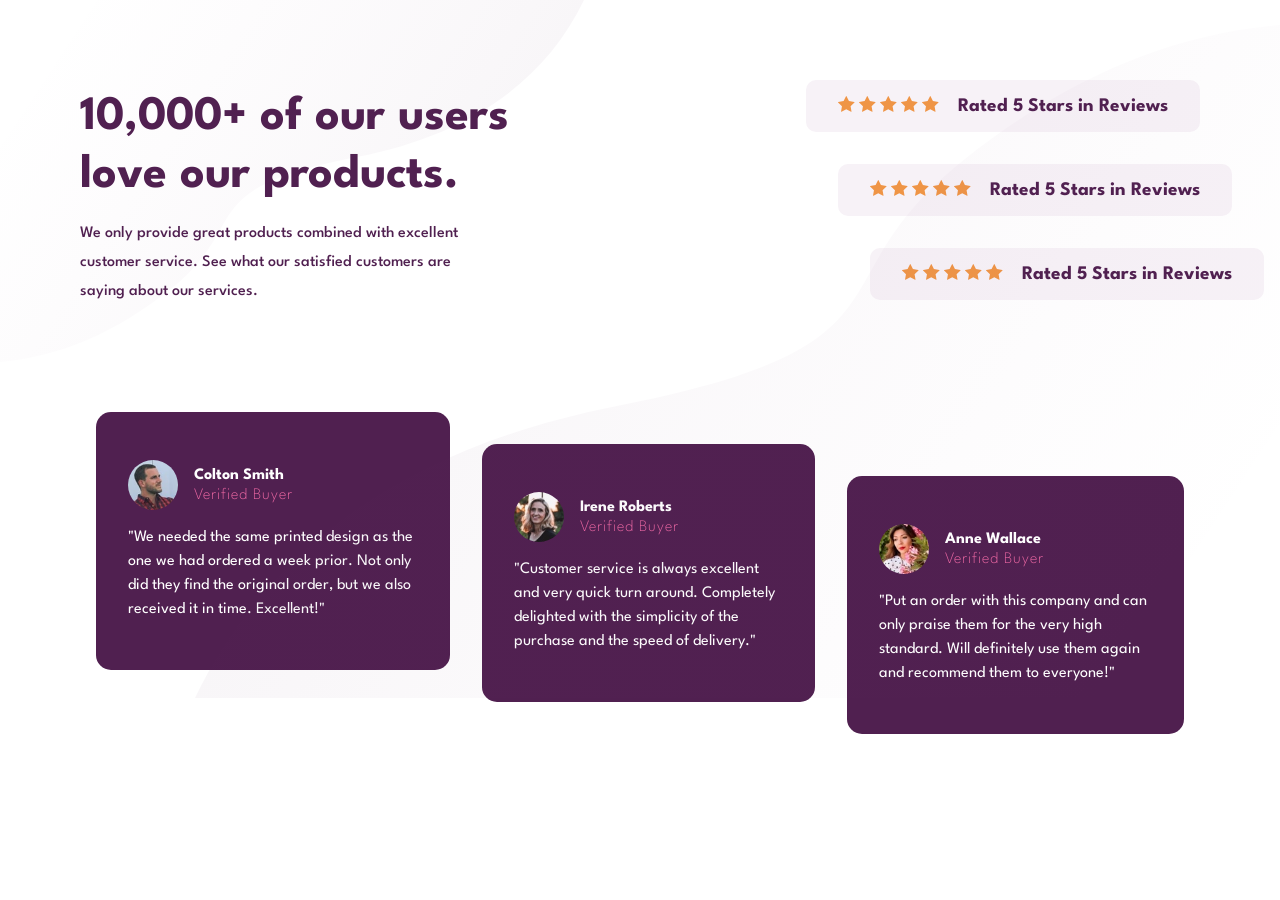
<file: index.html>
<!DOCTYPE html>
<html lang="en">
  <head>
    <meta charset="UTF-8" />
    <meta name="viewport" content="width=device-width, initial-scale=1.0" />
    <link rel="icon" type="image/png" sizes="32x32" href="favicon-32x32.png" />
    <link rel="stylesheet" href="style.css" />
    <title>Frontend Mentor | Social proof section</title>

   
  <body>
    <picture class="pic-top">
      <source srcset="bg-pattern-top-mobile.svg" media="(max-width:767px)">
      <img width="100%" src="bg-pattern-top-desktop.svg" alt="">
    </picture>
    <main>
      <section>
<div class="container">
  <div class="top-title">
  <div class="title">
    <h1> 10,000+ of our users love our products.</h1>
    <p> We only provide great products combined with excellent customer service.
      See what our satisfied customers are saying about our services.</p>
  </div>
  <div class="servesic">
<div class="row-stars one">
  <div class="stars-img">
    <img src="icon-star.svg" alt="">
    <img src="icon-star.svg" alt="">
    <img src="icon-star.svg" alt="">
    <img src="icon-star.svg" alt="">
    <img src="icon-star.svg" alt="">
  </div>
  <h2>Rated 5 Stars in Reviews</h2>
</div>
<div class="row-stars two">
  <div class="stars-img">
    <img src="icon-star.svg" alt="">
    <img src="icon-star.svg" alt="">
    <img src="icon-star.svg" alt="">
    <img src="icon-star.svg" alt="">
    <img src="icon-star.svg" alt="">
  </div>
  <h2>Rated 5 Stars in Reviews</h2>
</div>
<div class="row-stars three">
  <div class="stars-img">
    <img src="icon-star.svg" alt="">
    <img src="icon-star.svg" alt="">
    <img src="icon-star.svg" alt="">
    <img src="icon-star.svg" alt="">
    <img src="icon-star.svg" alt="">
  </div>
  <h2>Rated 5 Stars in Reviews</h2>
</div>
  </div>
  </div>
  <div class="cards">
    <div class="card">
      <div class="profile">
        <img src="image-colton.jpg" alt="">
        <div class="title-pers">
          <h3>Colton Smith</h3>
        <h4>Verified Buyer</h4>
        </div>
      </div>
        <p>"We needed the same printed design as the one we had ordered a week prior.
          Not only did they find the original order, but we also received it in time.
          Excellent!"</p>
      
        </div>
    <div class="card card-2">
       <div class="profile">
        <img src="image-irene.jpg" alt="">
        <div class="title-pers">
          <h3>Irene Roberts </h3>
          <h4>Verified Buyer</h4>
        </div>
       </div>
         <p>"Customer service is always excellent and very quick turn around. Completely
          delighted with the simplicity of the purchase and the speed of delivery."</p>
       </div>
     <div class="card card-3">
       <div class="profile">
        <img src="image-anne.jpg" alt="">
        <div class="title-pers">
          <h3>Anne Wallace </h3>
          <h4>Verified Buyer</h4>
        </div>
       </div>
         <p>"Put an order with this company and can only praise them for the very high
          standard. Will definitely use them again and recommend them to everyone!"</p>
     </div>
  </div>
  
</div>
      </section>
    </main>
    <picture class="pic-bottom">
      <source srcset="bg-pattern-bottom-mobile.svg" media="(max-width:767px)">
      <img width="100%" src="bg-pattern-bottom-desktop.svg" alt="">
    </picture>
  </body>
</html>
<!-- 
  10,000+ of our users love our products.

    We only provide great products combined with excellent customer service.
    See what our satisfied customers are saying about our services.
    
    Rated 5 Stars in Reviews
    Rated 5 Stars in Report Guru
    Rated 5 Stars in BestTech
    
    Colton Smith 
    Verified Buyer
    "We needed the same printed design as the one we had ordered a week prior.
    Not only did they find the original order, but we also received it in time.
    Excellent!"
    
    Irene Roberts 
    Verified Buyer
    "Customer service is always excellent and very quick turn around. Completely
    delighted with the simplicity of the purchase and the speed of delivery."
    
    Anne Wallace 
    Verified Buyer
    "Put an order with this company and can only praise them for the very high
    standard. Will definitely use them again and recommend them to everyone!"

-->
</file>
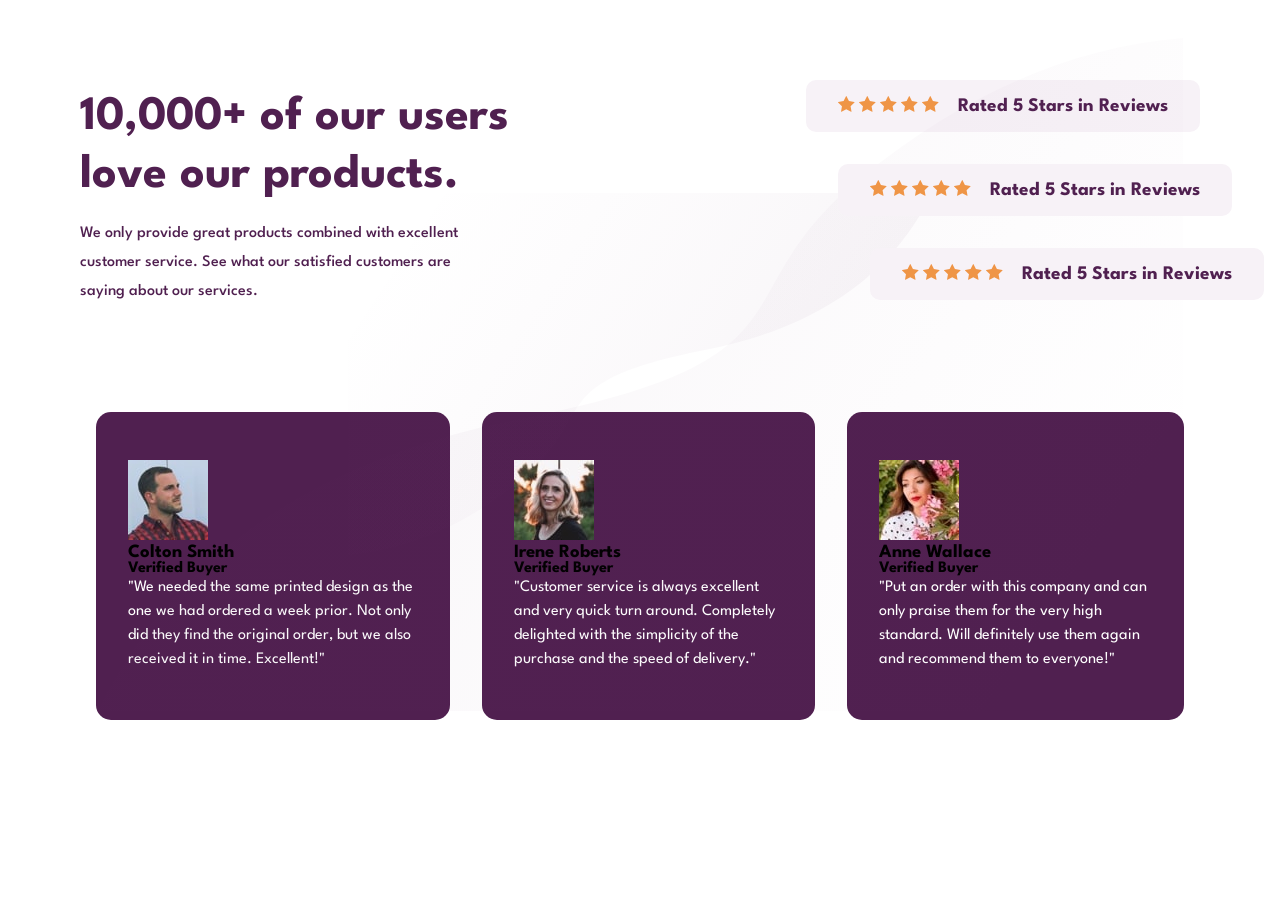
<file: try.html>
<!DOCTYPE html>
<html lang="en">
  <head>
    <meta charset="UTF-8" />
    <meta name="viewport" content="width=device-width, initial-scale=1.0" />
    <link rel="icon" type="image/png" sizes="32x32" href="favicon-32x32.png" />
    <link rel="stylesheet" href="style.css" />
    <title>Frontend Mentor | Social proof section</title>

   
  <body>
    <picture class="top">
      <source srcset="bg-pattern-top-mobile.svg" media="(max-width:767px)">
      <img width="100%" src="bg-pattern-top-desktop.svg" alt="">
    </picture>
    <picture class="bottom">
        <source srcset="bg-pattern-bottom-mobile.svg" media="(max-width:767px)">
        <img width="100%" src="bg-pattern-bottom-desktop.svg" alt="">
      </picture>
    <main>
      <section>

<div class="container">
  <div class="top-title">
  <div class="title">
    <h1> 10,000+ of our users love our products.</h1>
    <p> We only provide great products combined with excellent customer service.
      See what our satisfied customers are saying about our services.</p>
  </div>
  <div class="servesic">
<div class="row-stars one">
  <div class="stars-img">
    <img src="icon-star.svg" alt="">
    <img src="icon-star.svg" alt="">
    <img src="icon-star.svg" alt="">
    <img src="icon-star.svg" alt="">
    <img src="icon-star.svg" alt="">
  </div>
  <h2>Rated 5 Stars in Reviews</h2>
</div>
<div class="row-stars two">
  <div class="stars-img">
    <img src="icon-star.svg" alt="">
    <img src="icon-star.svg" alt="">
    <img src="icon-star.svg" alt="">
    <img src="icon-star.svg" alt="">
    <img src="icon-star.svg" alt="">
  </div>
  <h2>Rated 5 Stars in Reviews</h2>
</div>
<div class="row-stars three">
  <div class="stars-img">
    <img src="icon-star.svg" alt="">
    <img src="icon-star.svg" alt="">
    <img src="icon-star.svg" alt="">
    <img src="icon-star.svg" alt="">
    <img src="icon-star.svg" alt="">
  </div>
  <h2>Rated 5 Stars in Reviews</h2>
</div>
  </div>
  </div>
  <div class="cards">
    <div class="card">
     <div class="title-pers">
      <img src="image-colton.jpg" alt="">
      <div class="title-text">
        <h3>Colton Smith</h3>
        <h4>Verified Buyer</h4>
        <p>"We needed the same printed design as the one we had ordered a week prior.
          Not only did they find the original order, but we also received it in time.
          Excellent!"</p>
      </div>
     </div>
    </div>
    <div class="card">
      <div class="title-pers">
       <img src="image-irene.jpg" alt="">
       <div class="title-text">
         <h3>Irene Roberts </h3>
         <h4>Verified Buyer</h4>
         <p>"Customer service is always excellent and very quick turn around. Completely
          delighted with the simplicity of the purchase and the speed of delivery."</p>
       </div>
      </div>
     </div>
     <div class="card">
      <div class="title-pers">
       <img src="image-anne.jpg" alt="">
       <div class="title-text">
         <h3>Anne Wallace </h3>
         <h4>Verified Buyer</h4>
         <p>"Put an order with this company and can only praise them for the very high
          standard. Will definitely use them again and recommend them to everyone!"</p>
       </div>
      </div>
     </div>
  </div>
  
</div>
      </section>
    </main>
   
  </body>
</html>
<!-- 
  10,000+ of our users love our products.

    We only provide great products combined with excellent customer service.
    See what our satisfied customers are saying about our services.
    
    Rated 5 Stars in Reviews
    Rated 5 Stars in Report Guru
    Rated 5 Stars in BestTech
    
    Colton Smith 
    Verified Buyer
    "We needed the same printed design as the one we had ordered a week prior.
    Not only did they find the original order, but we also received it in time.
    Excellent!"
    
    Irene Roberts 
    Verified Buyer
    "Customer service is always excellent and very quick turn around. Completely
    delighted with the simplicity of the purchase and the speed of delivery."
    
    Anne Wallace 
    Verified Buyer
    "Put an order with this company and can only praise them for the very high
    standard. Will definitely use them again and recommend them to everyone!"

-->
</file>
<file: style.css>
@import url("https://fonts.googleapis.com/css2?family=League+Spartan:wght@100..900&display=swap");
/* 
font-family: "League Spartan", serif;
*/
:root {
  --Very-Dark-Magenta: hsl(300, 43%, 22%);
  --Soft-Pink: hsl(333, 80%, 67%);
  --Dark-Grayish-Magenta: hsl(303, 10%, 53%);
  --Light-Grayish-Magenta: hsl(300, 24%, 96%);
  --White: hsl(0, 0%, 100%);
}
* {
  margin: 0;
  padding: 0;
  box-sizing: border-box;
}
.pic-top {
  left: 0;
  top: 0;
}
.pic-bottom {
  right: 0;
  bottom: 0;
}
body {
  font-family: "League Spartan", serif;
  position: relative;

  display: flex;
  justify-content: center;
  align-items: center;
}
picture {
  position: absolute;
}
section {
  padding: 0 5em;
  margin-top: 5em;
}
@media (max-width: 833px) {
  section {
    padding: 0 20px;
  }
}
.top-title {
  margin-bottom: 5em;
  display: flex;
  justify-content: space-between;
  margin-bottom: 5em;
  align-items: center;
}
@media (max-width: 833px) {
  .top-title {
    flex-direction: column;
    margin-top: 5em;
    text-align: center;
    justify-content: center;
  }
}
.top-title h1 {
  font-size: 3rem;
  max-width: 500px;
  line-height: 1.2;
  color: var(--Very-Dark-Magenta);
}

.top-title p {
  max-width: 400px;
  margin: 1em 0;
  line-height: 1.8;
  color: var(--Very-Dark-Magenta);
  font-weight: 500;
}
@media (max-width: 833px) {
  .top-title h1 {
    width: 100%;
  }
  .top-title p {
    margin: 1em auto;
  }
}
.row-stars {
  display: flex;
  padding: 1em 2em;
  background-color: var(--Light-Grayish-Magenta);
  border-radius: 10px;
  margin-bottom: 2em;
  align-items: center;
}
.row-stars .stars-img {
  margin-right: 1.2em;
}
.row-stars h2 {
  font-size: 1.2em;
  color: var(--Very-Dark-Magenta);
}
.two {
  transform: translateX(2em);
}
.three {
  transform: translateX(4em);
}
@media (max-width: 833px) {
  .servesic {
    margin-top: 2em;
  }
  .two,
  .three {
    transform: translateX(0);
  }
}
.cards {
  display: flex;
}
@media (max-width: 833px) {
  .cards {
    flex-wrap: wrap;
  }
}
.cards .card {
  padding: 3em 2em;
  background-color: var(--Very-Dark-Magenta);
  margin: 0 1em;
  border-radius: 15px;
  margin-bottom: 2em;
}
.profile {
  display: flex;
  justify-content: start;
  align-items: center;
  margin-bottom: 1em;
}
.profile img {
  margin-right: 1em;
  border-radius: 50%;
  width: 50px;
}
.profile .title-pers h3 {
  font-size: 1rem;
  color: var(--White);
  margin-bottom: 5px;
}
.profile .title-pers h4 {
  font-size: 1rem;
  color: var(--Soft-Pink);
  letter-spacing: 1px;
  font-weight: 200;
}
.card p {
  line-height: 1.5;
  color: var(--White);
}
.card-2 {
  transform: translateY(2em);
}
.card-3 {
  transform: translateY(4em);
}
@media (max-width: 833px) {
  .card-2,
  .card-3 {
    transform: translateY(0);
  }
}
</file>
